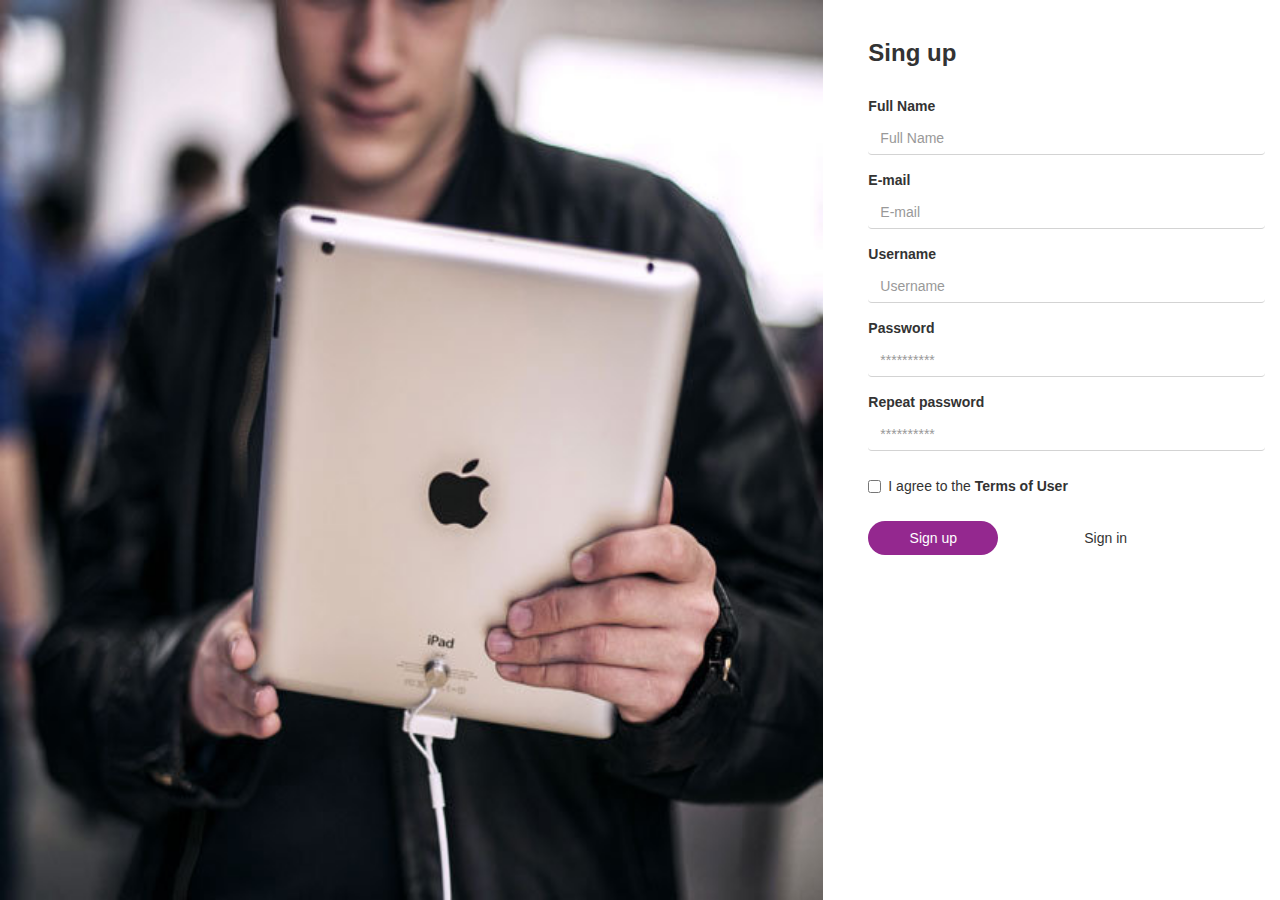
<file: singin.html>
<!DOCTYPE html>
<html>

<head>
    <meta charset="utf-8" />
    <meta http-equiv="X-UA-Compatible" content="IE=edge">
    <title>Vezba 20/01</title>
    <meta name="viewport" content="width=device-width, initial-scale=1">
    <link rel="stylesheet" href="https://use.fontawesome.com/releases/v5.6.1/css/all.css" integrity="sha384-gfdkjb5BdAXd+lj+gudLWI+BXq4IuLW5IT+brZEZsLFm++aCMlF1V92rMkPaX4PP"
        crossorigin="anonymous">
    <link rel="stylesheet" type="text/css" href="main.css">
    <link rel="stylesheet" type="text/css" href="bootstrap-3.3.7-dist/css/bootstrap.min.css">
    <script src="https://code.jquery.com/jquery-3.3.1.js" integrity="sha256-2Kok7MbOyxpgUVvAk/HJ2jigOSYS2auK4Pfzbm7uH60="
        crossorigin="anonymous"></script>
    <script src="bootstrap-3.3.7-dist/js/bootstrap.min.js"></script>
</head>
<body>
    <div class="container-fluid">
        <div class="row signupr">
           
        <div class="col-md-8 bgsing">
            <img src="/signup.jpg">
        </div>
        <div class="col-md-4 forms">
            <h3><b>Sing up</b></h3>
            <div class="form-group">
                    <label for="usr">Full Name</label>
                    <input type="text" class="form-control" id="usr"  placeholder="Full Name">
                  </div>
                  <div class="form-group">
                    <label for="emial">E-mail</label>
                    <input type="email" class="form-control" id="email" placeholder="E-mail">
                  </div> 
                  <div class="form-group">
                        <label for="username">Username</label>
                        <input type="text" class="form-control" id="username"  placeholder="Username">
                      </div> 
                      <div class="form-group">
                            <label for="pwd">Password</label>
                            <input type="password" class="form-control" id="pwd"  placeholder="**********">
                          </div> 
                          <div class="form-group">
                                <label for="pwd">Repeat password</label>
                                <input type="password" class="form-control" id="pwd"  placeholder="**********">
                              </div> 
                              <div class="checkbox">
                                    <label><input type="checkbox" value="">I agree to the <b>Terms of User</b></label> <br>
                                    <button class="btn btn1">Sign up</button>  <button class="btn btn2">Sign in <i class="fas fa-arrow-right"></i></button>
                                  </div>
        </div>
    
    </div>

    </div>
</body>
</html>
</file>
<file: main.css>
.nav1 {
    background-color: rgb(167, 164, 164);
    
}
.nav1 li a {
    color: white;
}
.brein img {
    height: 30px;
    margin-top: -5px;
}
.navhov li a:hover {
    background-color: gray!important;
}
#nav2 {
    min-height: 0px!important;
    margin-bottom: 0px!important;
    height: 40px!important;
    background-color: gray;
}
.navbr {
    color: white;
}
.navbr li a {
    color: white!important;
}
.singupr {
    height: 100vh;
    background-color:  rgba(94, 26, 158, 0.616); 

}
.bgsing img {
    width: 100%;
    height: 100vh;
    margin-left: -15px;
}
.forms input {
    border:none;
    box-shadow: none;
    border-bottom: 1px solid lightgrey;
}
.forms {
    padding: 20px;
}
.forms h3 {
    padding-bottom: 20px;
}
.forms .btn1 {
    background-color: rgb(148, 40, 143);
    width: 130px;
    color: white;
    margin-top: 25px;
    border-radius: 30px;
}
.forms .btn2 {
    background-color: transparent;
    border: none;
    margin-top: 25px;
    margin-left: 70px;
}
.forms .checkbox {
    margin-top: 25px;

}
.overlay-car {
    background-color: rgba(0, 0, 0, 0.733);
}
</file>
